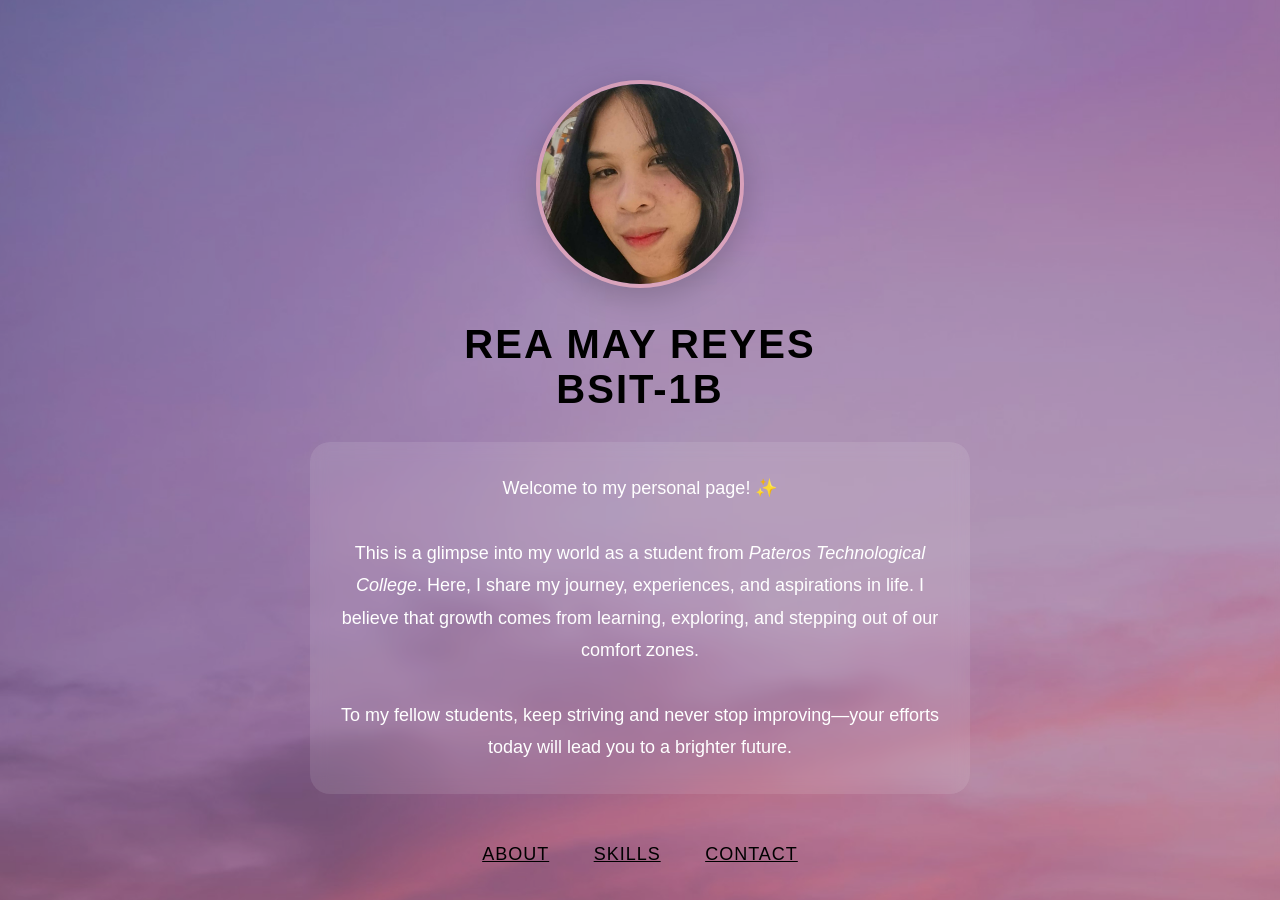
<file: index.html>
<!DOCTYPE html>
<html lang="en">

<head>
    <meta charset="UTF-8">
    <title>Rea May Reyes</title>
    <link rel="stylesheet" href="style.css">
</head>

<body>

<main>

    <section class="profile-section">

        <img src="me.jpg" alt="Rea May Reyes' profile picture" class="profile">

        <h1 class="name">
            REA MAY REYES<br>
            BSIT-1B
        </h1>

        <p class="intro">
            Welcome to my personal page! ✨
            <br><br>

            This is a glimpse into my world as a student from <em>Pateros Technological College</em>.
            Here, I share my journey, experiences, and aspirations in life.
            I believe that growth comes from learning, exploring, and stepping out of our comfort zones.

            <br><br>

            To my fellow students, keep striving and never stop improving—your efforts today will lead you to a brighter future.
        </p>

        <nav class="nav">
            <a href="about.html">About</a>
            <a href="skills.html">Skills</a>
            <a href="contact.html">Contact</a>
        </nav>

    </section>

</main>

</body>
</html>
</file>
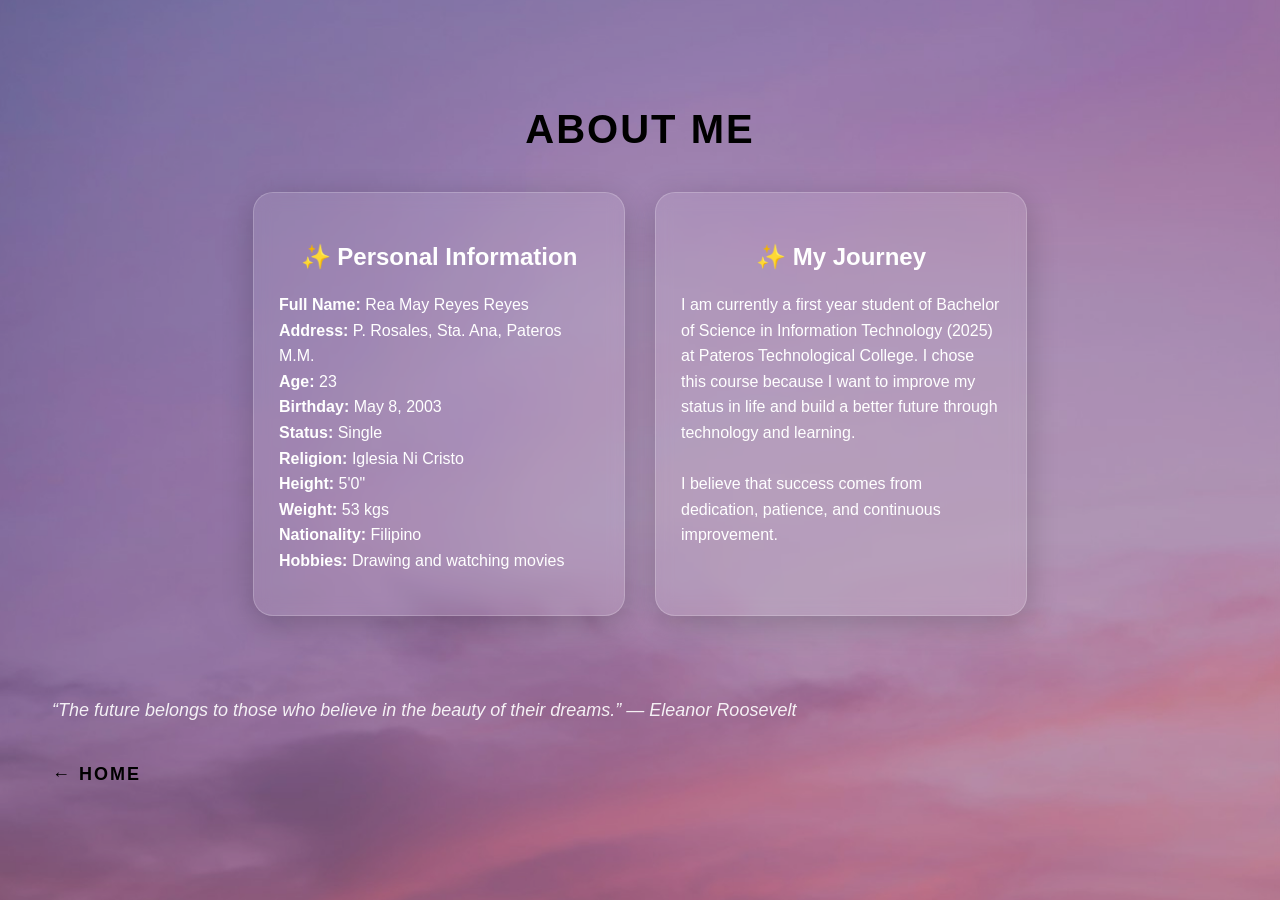
<file: about.html>
<!DOCTYPE html>
<html lang="en">

<head>
    <meta charset="UTF-8">
    <title>About - Rea May Reyes</title>
    <link rel="stylesheet" href="about.css">
</head>

<body>

<main class="about-container">

    <h1 class="title">ABOUT ME</h1>

    <div class="box-container">

        <div class="box">
            <h2>✨ Personal Information</h2>
            <p>
                <b>Full Name:</b> Rea May Reyes Reyes<br>
                <b>Address:</b> P. Rosales, Sta. Ana, Pateros M.M.<br>
                <b>Age:</b> 23<br>
                <b>Birthday:</b> May 8, 2003<br>
                <b>Status:</b> Single<br>
                <b>Religion:</b> Iglesia Ni Cristo<br>
                <b>Height:</b> 5'0"<br>
                <b>Weight:</b> 53 kgs<br>
                <b>Nationality:</b> Filipino<br>
                <b>Hobbies:</b> Drawing and watching movies
            </p>
        </div>

        <div class="box">
            <h2>✨ My Journey</h2>
            <p>
                I am currently a first year student of Bachelor of Science in Information Technology (2025)
                at Pateros Technological College. I chose this course because I want to improve my status in life
                and build a better future through technology and learning.<br><br>

                I believe that success comes from dedication, patience, and continuous improvement.
            </p>
        </div>

    </div>

    <div class="quote">
        “The future belongs to those who believe in the beauty of their dreams.” — Eleanor Roosevelt
    </div>

    <nav class="home-nav">
        <a href="index.html">← HOME</a>
    </nav>

</main>

</body>
</html>
</file>
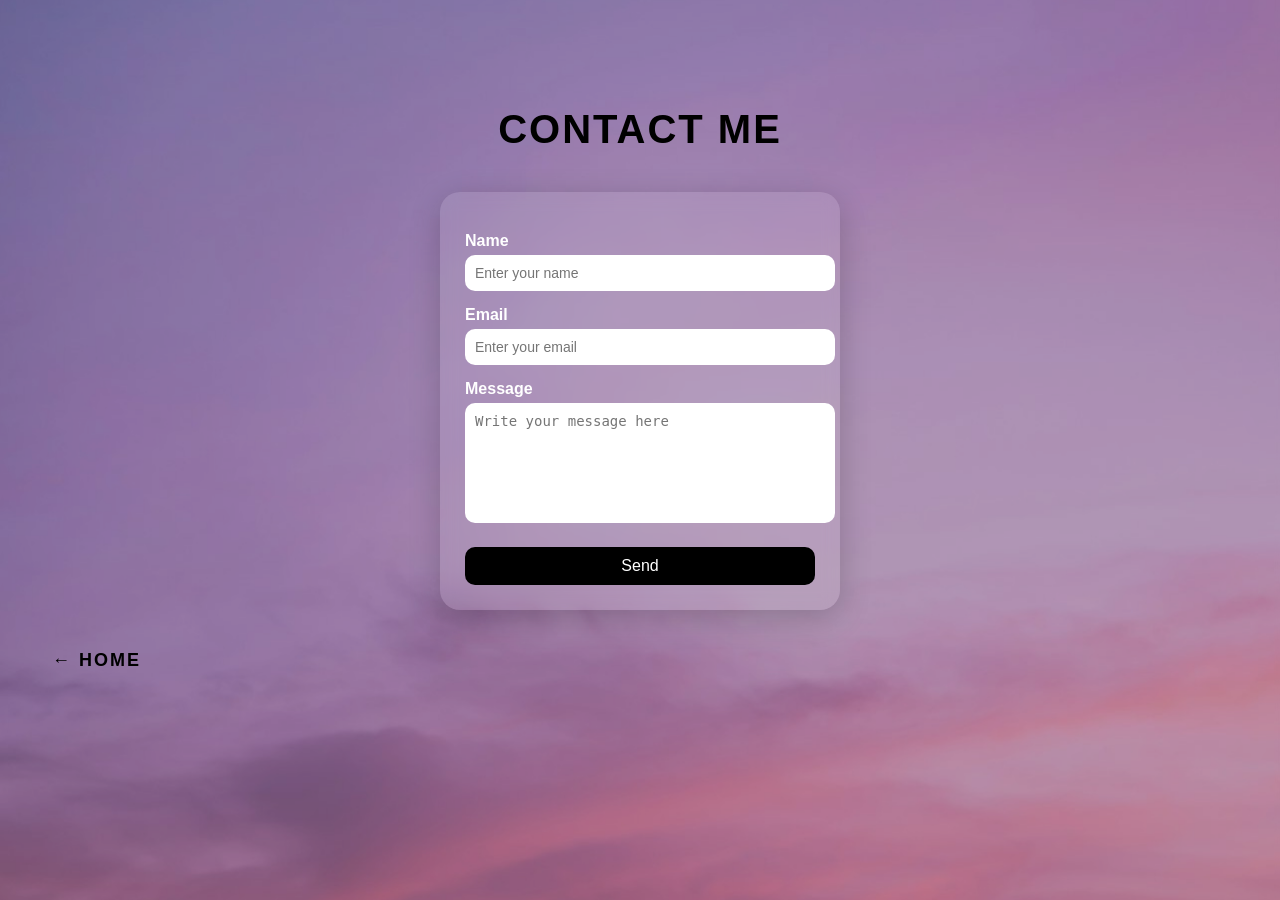
<file: contact.html>
<!DOCTYPE html>
<html lang="en">

<head>
    <meta charset="UTF-8">
    <title>Contact - Rea May Reyes</title>
    <link rel="stylesheet" href="contact.css">
</head>

<body>

<main class="contact-container">

    <h1 class="title">CONTACT ME</h1>

    <div class="form-box">

        <form>

            <label>Name</label>
            <input type="text" placeholder="Enter your name">

            <label>Email</label>
            <input type="email" placeholder="Enter your email">

            <label>Message</label>
            <textarea placeholder="Write your message here"></textarea>

            <button type="submit">Send</button>

        </form>

    </div>

    <nav class="home-nav">
        <a href="index.html">← HOME</a>
    </nav>

</main>

</body>
</html>
</file>
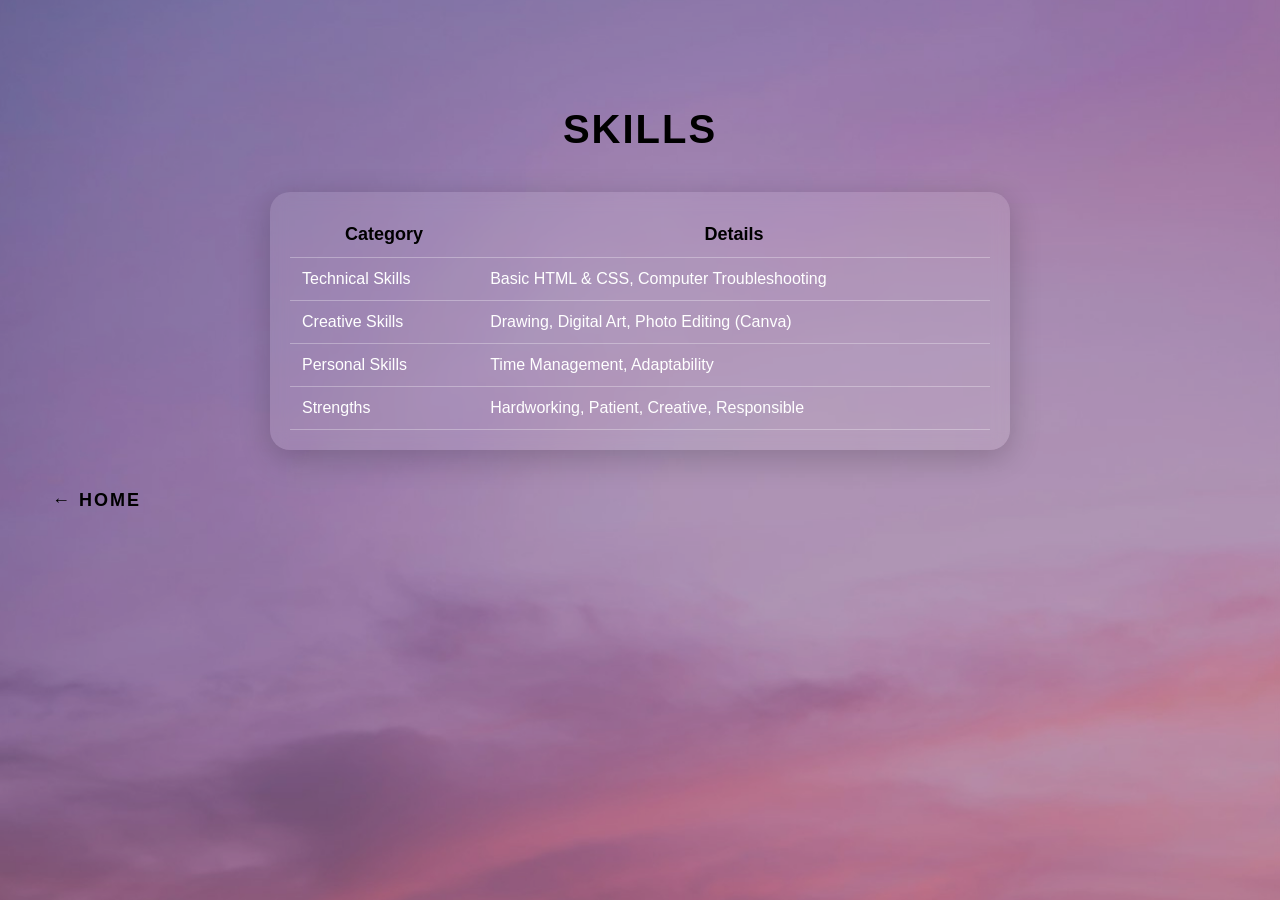
<file: skills.html>
<!DOCTYPE html>
<html lang="en">

<head>
    <meta charset="UTF-8">
    <title>Skills - Rea May Reyes</title>
    <link rel="stylesheet" href="skills.css">
</head>

<body>

<main class="skills-container">

    <h1 class="title">SKILLS</h1>

    <div class="table-box">

        <table>
            <tr>
                <th>Category</th>
                <th>Details</th>
            </tr>

            <tr>
                <td>Technical Skills</td>
                <td>Basic HTML & CSS, Computer Troubleshooting</td>
            </tr>

            <tr>
                <td>Creative Skills</td>
                <td>Drawing, Digital Art, Photo Editing (Canva)</td>
            </tr>

            <tr>
                <td>Personal Skills</td>
                <td>Time Management, Adaptability</td>
            </tr>

            <tr>
                <td>Strengths</td>
                <td>Hardworking, Patient, Creative, Responsible</td>
            </tr>
        </table>

    </div>

    <nav class="home-nav">
        <a href="index.html">← HOME</a>
    </nav>

</main>

</body>
</html>
</file>
<file: style.css>
body {
    font-family: "Segoe UI", Roboto, Helvetica, Arial, sans-serif;
    background: url("bg(1).jpeg") center/cover fixed;
    text-align: center;
    color: #fff;
    position: relative;
}

body::before {
    content: "";
    position: fixed;
    inset: 0;
    background: rgba(0, 0, 0, 0.25);
    z-index: -1;
}

.profile-section {
    margin-top: 80px;
}

.profile {
    width: 200px;
    height: 200px;
    border-radius: 50%;
    border: 4px solid rgba(255, 182, 193, 0.6);
    box-shadow: 0 8px 32px rgba(0, 0, 0, 0.2);
}

.name {
    margin: 30px 0;
    color: black;
    font-size: 2.5rem;
    letter-spacing: 2px;
}

.intro {
    width: 60%;
    max-width: 600px;
    margin: 0 auto;
    font-size: 18px;
    line-height: 1.8;
    background: rgba(255, 255, 255, 0.1);
    backdrop-filter: blur(8px);
    padding: 30px;
    border-radius: 20px;
}

.nav {
    margin-top: 50px;
    padding-bottom: 50px;
}

.nav a {
    margin: 0 20px;
    color: black;
    font-size: 18px;
    text-transform: uppercase;
    letter-spacing: 1px;
}
</file>
<file: about.css>
body {
    font-family: "Segoe UI", Roboto, Helvetica, Arial, sans-serif;
    background: url("bg(1).jpeg") center/cover fixed;
    text-align: center;
    color: #fff;
    position: relative;
}

body::before {
    content: "";
    position: fixed;
    inset: 0;
    background: rgba(0, 0, 0, 0.25);
    z-index: -1;
}

.about-container {
    margin-top: 60px;
    padding: 20px;
}

.title {
    color: black;
    font-size: 2.5rem;
    letter-spacing: 2px;
    margin-bottom: 40px;
}

.box-container {
    display: flex;
    justify-content: center;
    gap: 30px;
    flex-wrap: wrap;
}

.box {
    width: 320px;
    padding: 25px;
    border-radius: 20px;

    background: rgba(255, 255, 255, 0.1);
    backdrop-filter: blur(8px);

    border: 1px solid rgba(255, 255, 255, 0.2);
    box-shadow: 0 8px 32px rgba(0, 0, 0, 0.2);

    text-align: left;
    line-height: 1.6;
    font-size: 16px;
}

.box h2 {
    text-align: center;
    color: #fff;
    margin-bottom: 15px;
}

/* Shared indentation (same feel as Skills page) */
.quote,
.home-nav {
    text-align: left;
    padding-left: 24px;
}

/* Quote styling */
.quote {
    margin-top: 80px;
    font-size: 18px;
    font-style: italic;
    color: #fff;
    line-height: 1.6;
    opacity: 0.9;
}

/* HOME styling (same system as Skills page) */
.home-nav {
    margin-top: 40px;
}

.home-nav a {
    color: black;
    font-size: 18px;
    text-decoration: none;
    font-weight: bold;
    letter-spacing: 2px;
}

.home-nav a:hover {
    text-decoration: underline;
}
</file>
<file: contact.css>
body {
    font-family: "Segoe UI", Roboto, Helvetica, Arial, sans-serif;
    background: url("bg(1).jpeg") center/cover fixed;
    text-align: center;
    color: #fff;
    position: relative;
}

body::before {
    content: "";
    position: fixed;
    inset: 0;
    background: rgba(0, 0, 0, 0.25);
    z-index: -1;
}

.contact-container {
    margin-top: 60px;
    padding: 20px;
}

.title {
    color: black;
    font-size: 2.5rem;
    letter-spacing: 2px;
    margin-bottom: 40px;
}

.form-box {
    width: 350px;
    margin: 0 auto;

    background: rgba(255, 255, 255, 0.1);
    backdrop-filter: blur(8px);

    border-radius: 20px;
    padding: 25px;
    box-shadow: 0 8px 32px rgba(0, 0, 0, 0.2);

    text-align: left;
}

label {
    display: block;
    margin-top: 15px;
    font-weight: bold;
    color: #fff;
}

input, textarea {
    width: 100%;
    margin-top: 5px;
    padding: 10px;
    border: none;
    border-radius: 10px;
    outline: none;
    font-size: 14px;
}

textarea {
    height: 100px;
    resize: none;
}

button {
    margin-top: 20px;
    width: 100%;
    padding: 10px;
    border: none;
    border-radius: 10px;
    background: black;
    color: white;
    font-size: 16px;
    cursor: pointer;
}

button:hover {
    opacity: 0.8;
}

.home-nav {
    margin-top: 40px;
    text-align: left;
    padding-left: 24px;
}

.home-nav a {
    color: black;
    font-size: 18px;
    text-decoration: none;
    font-weight: bold;
    letter-spacing: 2px;
}

.home-nav a:hover {
    text-decoration: underline;
}
</file>
<file: skills.css>
body {
    font-family: "Segoe UI", Roboto, Helvetica, Arial, sans-serif;
    background: url("bg(1).jpeg") center/cover fixed;
    text-align: center;
    color: #fff;
    position: relative;
}

body::before {
    content: "";
    position: fixed;
    inset: 0;
    background: rgba(0, 0, 0, 0.25);
    z-index: -1;
}

.skills-container {
    margin-top: 60px;
    padding: 20px;
}

.title {
    color: black;
    font-size: 2.5rem;
    letter-spacing: 2px;
    margin-bottom: 40px;
}

.table-box {
    width: 80%;
    max-width: 700px;
    margin: 0 auto;

    background: rgba(255, 255, 255, 0.1);
    backdrop-filter: blur(8px);

    border-radius: 20px;
    padding: 20px;
    box-shadow: 0 8px 32px rgba(0, 0, 0, 0.2);
}

table {
    width: 100%;
    border-collapse: collapse;
    color: #fff;
    text-align: left;
}

th, td {
    padding: 12px;
    border-bottom: 1px solid rgba(255, 255, 255, 0.3);
}

th {
    text-align: center;
    font-size: 18px;
    color: black;
}

td {
    font-size: 16px;
}

.home-nav {
    margin-top: 40px;
    text-align: left;
    padding-left: 24px;
}

.home-nav a {
    color: black;
    font-size: 18px;
    text-decoration: none;
    font-weight: bold;
    letter-spacing: 2px;
}

.home-nav a:hover {
    text-decoration: underline;
}
</file>
